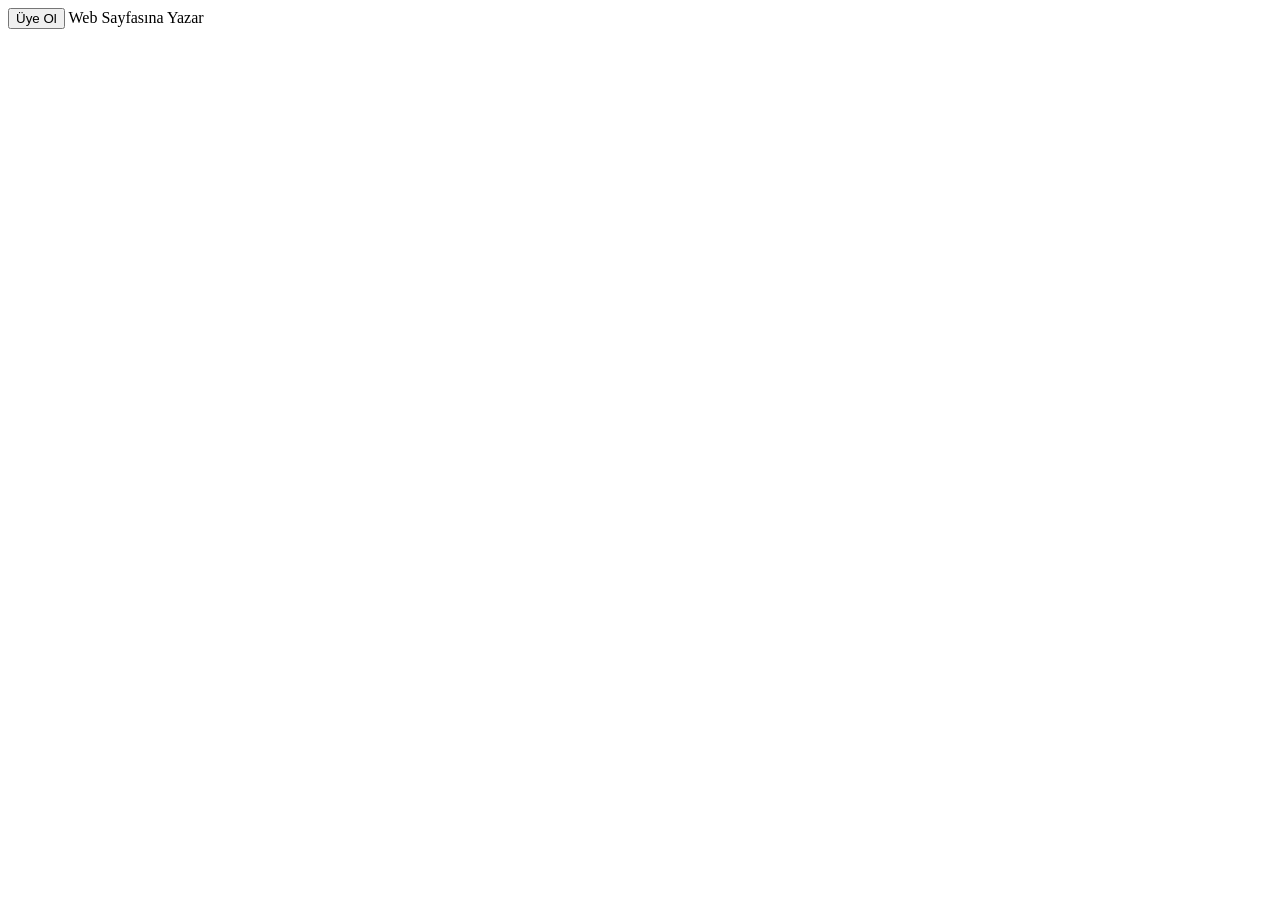
<file: konu01/index.html>
<!doctype html>

<html lang="en">
  <head>
    <meta charset="UTF-8" />
    <meta name="viewport" content="width=device-width, initial-scale=1.0" />
    <title>Dinamik Sayfa</title>
    <!--Internal Script-->
    <script>
      alert("Javascript Öğreniyorum");
    </script>
  </head>
  <body>
    <!--Inline Script-->
    <button onclick="prompt('E-posta adresinizi yazınız...')">Üye Ol</button>
    <!--External Script-->
    <script src="main.js"></script>
  </body>
</html>
</file>
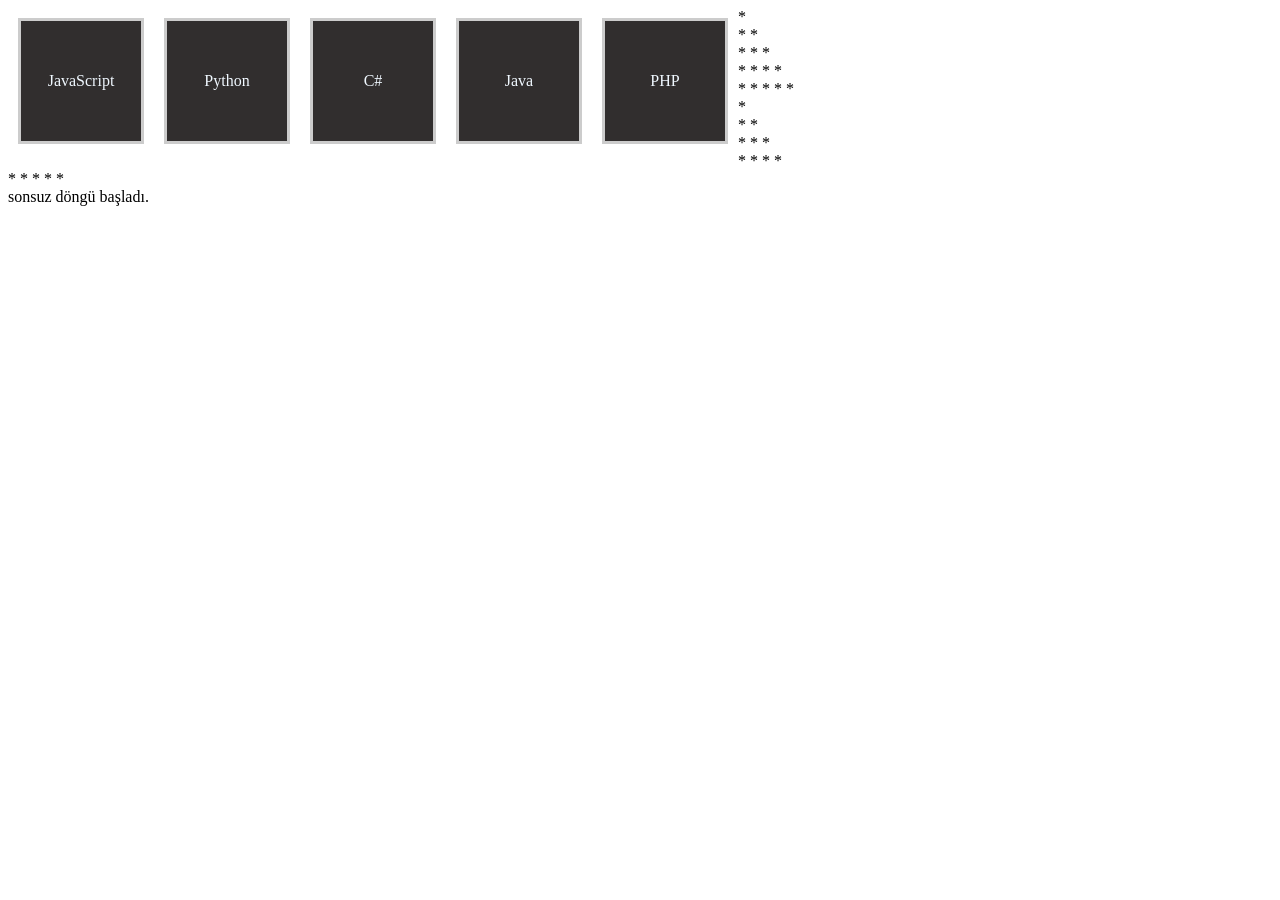
<file: konu04/index.html>
<!doctype html>

<html lang="en">
  <head>
    <meta charset="UTF-8" />
    <meta name="viewport" content="width=device-width, initial-scale=1.0" />
    <title>Konu04</title>
    <style>
      .box {
        background-color: #312e2e;
        color: aliceblue;
        width: 100px;
        height: 100px;
        margin-right: 10px;
        border: 3px solid #ccc;
        margin: 10px;
        padding: 10px;
        align-items: center;
        float: left;
        display: flex;
        justify-content: center;
      }
    </style>
  </head>
  <body>
    <script src="main.js"></script>
  </body>
</html>
</file>
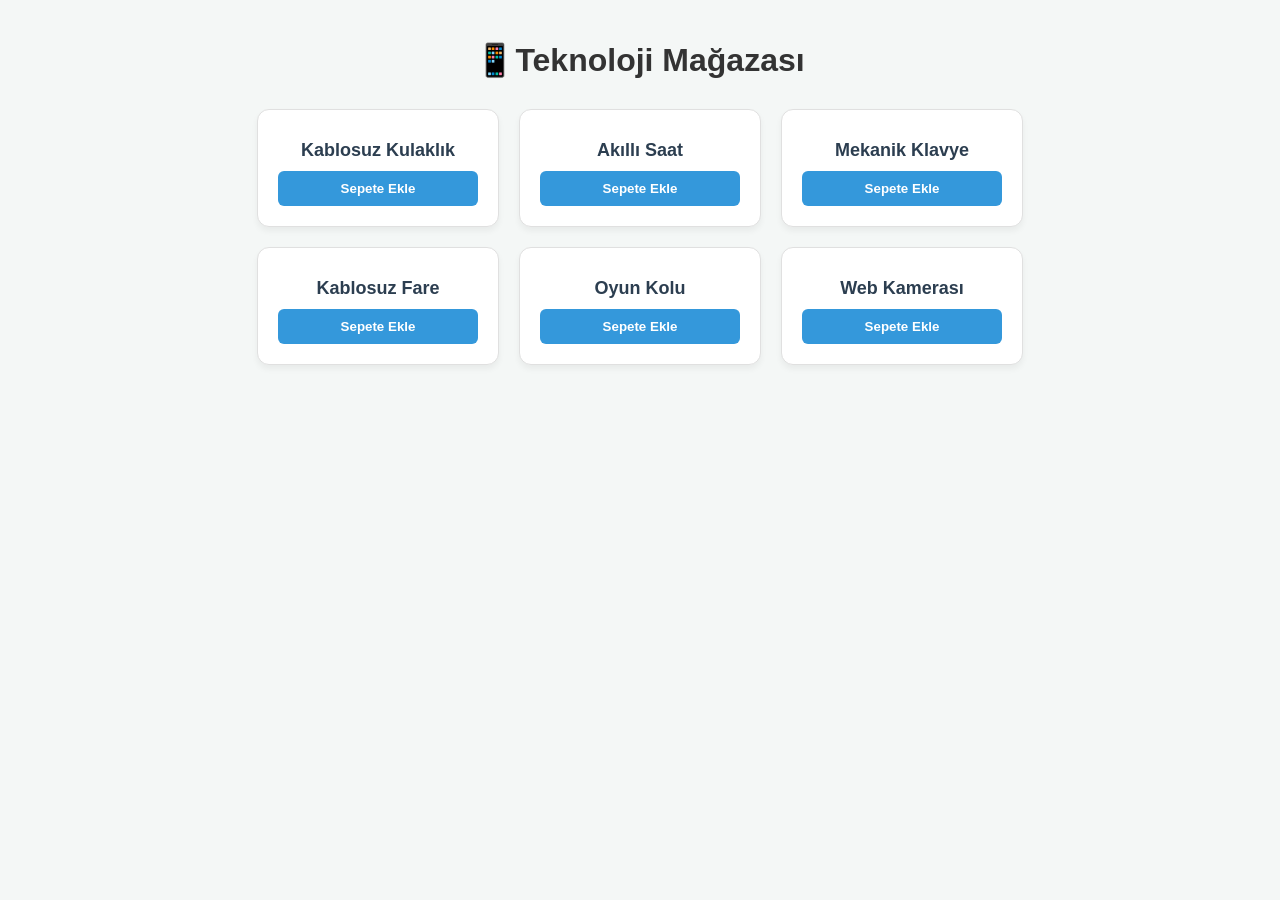
<file: konu04/alistirma/index.html>
<!doctype html>
<html lang="en">
  <head>
    <meta charset="UTF-8" />
    <meta name="viewport" content="width=device-width, initial-scale=1.0" />
    <title>Document</title>
    <link rel="stylesheet" href="style.css" />
  </head>
  <body>
    <h1>📱Teknoloji Mağazası</h1>
    <div class="katalog-konteyner">
      <script src="main.js"></script>
    </div>
  </body>
</html>
</file>
<file: konu04/alistirma/style.css>
body {
  font-family: "Segoe UI", Tahoma, Geneva, Verdana, sans-serif;
  background-color: #f4f7f6;
  margin: 0;
  padding: 20px;
}

h1 {
  text-align: center;
  color: #333;
}

/* Ürünlerin yan yana dizilmesi için Flexbox Konteyner */
.katalog-konteyner {
  display: flex;
  flex-wrap: wrap;
  gap: 20px;
  justify-content: center;
  max-width: 1000px;
  margin: 30px auto;
}

/* Kart Tasarımı */
.urun-karti {
  background: #ffffff;
  border: 1px solid #e0e0e0;
  border-radius: 12px;
  width: 200px;
  padding: 20px;
  text-align: center;
  box-shadow: 0 4px 6px rgba(0, 0, 0, 0.05);
  transition:
    transform 0.2s,
    box-shadow 0.2s;
}

.urun-karti:hover {
  transform: translateY(-5px);
  box-shadow: 0 8px 15px rgba(0, 0, 0, 0.1);
}

.urun-baslik {
  font-size: 18px;
  color: #2c3e50;
  margin: 10px 0;
  font-weight: bold;
}

.sepete-ekle-btn {
  background-color: #3498db;
  color: white;
  border: none;
  padding: 10px 15px;
  border-radius: 6px;
  cursor: pointer;
  width: 100%;
  font-weight: bold;
}

.sepete-ekle-btn:hover {
  background-color: #2980b9;
}
</file>
